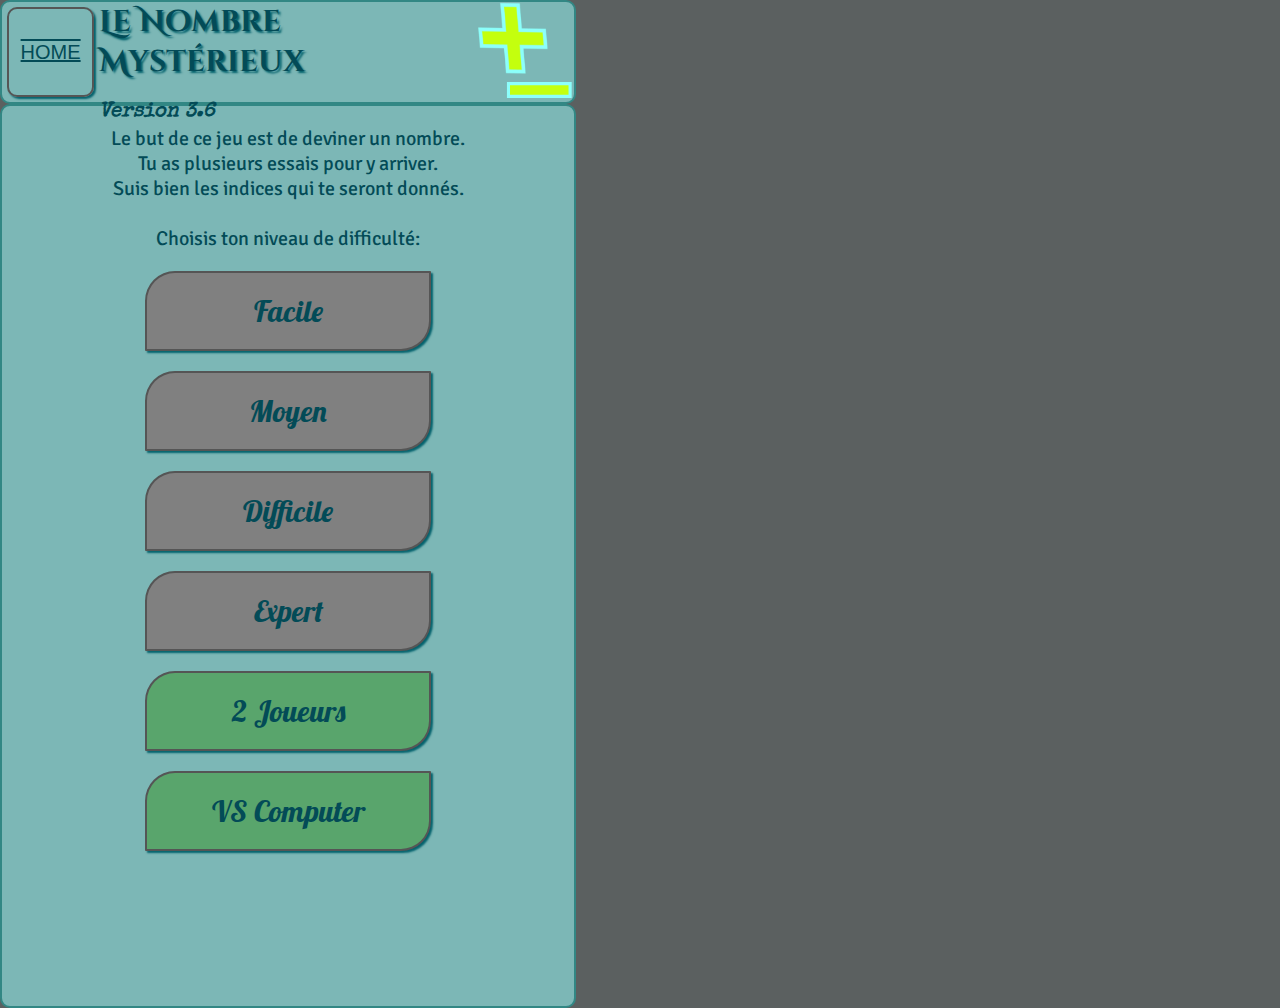
<file: index.html>
<!DOCTYPE html>
<html lang="fr">

<head>
    <meta charset="utf-8">
    <meta name="viewport" content="width=device-width, initial-scale=1">
    <title>Le Nombre Mystère Version - Menu</title>
    <link rel="stylesheet" type="text/css" href="CSS/style_index.css">
    <link rel="shortcut icon" type="image/ico" href="img/icone.ico">
</head>

<body>
    <div id="page">
        <header>
            <div id="home"><button onclick="window.location='index.html'">HOME</button></div>
            <div id="titre">
                <h1>Le Nombre Mystérieux</h1>
                <h2>Version 3.6</h2>
            </div>
            <div id="logo"><img src="img/logo.png" alt="logo"></div>
        </header>

        <section>
                <p>Le but de ce jeu est de deviner un nombre.<br>
                Tu as plusieurs essais pour y arriver.<br>
                Suis bien les indices qui te seront donnés.<br><br>
                Choisis ton niveau de difficulté:</p>
                
                <div><button onclick="window.location='facile.html'">Facile</button></div>
                <div><button onclick="window.location='moyen.html'">Moyen</button></div>
                <div><button onclick="window.location='difficile.html'">Difficile</button></div>
                <div><button onclick="window.location='expert.html'">Expert</button></div>
                <div><button   class="play2" onclick="window.location='2players.html'">2 Joueurs</button></div>
                <div><button   class="play2" onclick="window.location='VS_IA.html'">VS Computer</button></div>
        </section>
    </div>
</body>

</html>
</file>
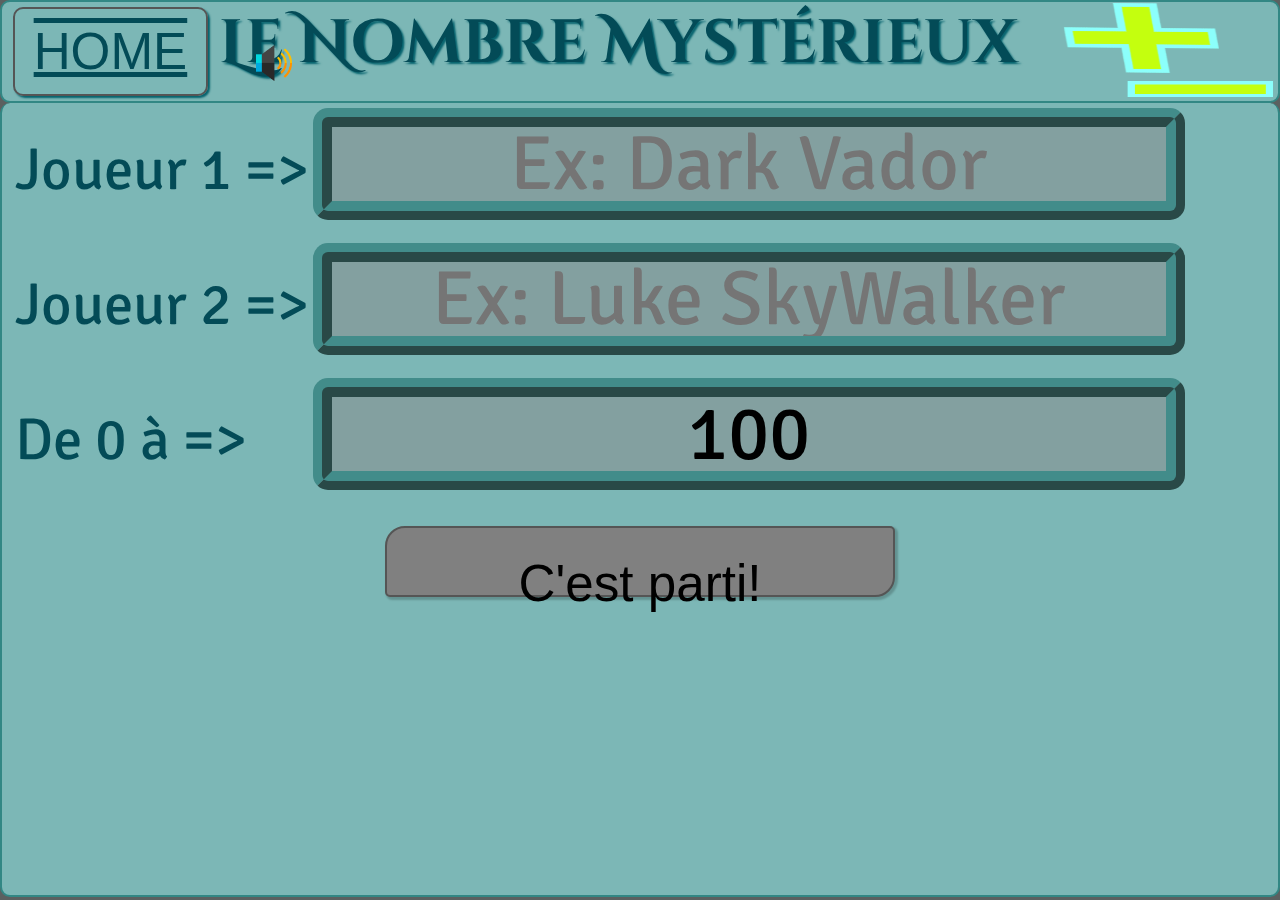
<file: 2players.html>
<!DOCTYPE html>
<html lang="fr">

<head>
    <meta charset="utf-8">
    <meta name="viewport" content="width=device-width">
    <title>Le Nombre Mystère[2 Joueurs]</title>
    <link rel="stylesheet" type="text/css" href="CSS/style_2players.css">
    <link rel="shortcut icon" type="image/ico" href="img/icone.ico">
    <script src="JS/script_2players.js"></script>
</head>

<body>

    <audio id="intro"   src="audio/intro.mp3"></audio>
    <audio id="rejouer" src="audio/rejouer.mp3"></audio>
    <audio id="error"   src="audio/error.mp3"></audio>
    <audio id="correct" src="audio/correct.mp3"></audio>
    <audio id="suivant" src="audio/suivant.mp3"></audio>
    <audio id="perdu"   src="audio/perdu.mp3"></audio>
    <audio id="victoire"  src="audio/victoire.mp3"></audio>
    <audio id="playerOne" src="audio/playerOne.m4a"></audio>
    <audio id="playerTwo" src="audio/playerTwo.m4a"></audio>

    <div id="page">


        <header>
            <div id="home"><button id="btHome">HOME</button></div>

            <div id="titre">
                <h1>Le Nombre Mystérieux</h1>
                <h2>[2 Joueurs] Version 3.6</h2>
                <img id="imgMute" src="img/v_on.png" alt="volume on/off">
            </div>
            <div id="logo"><img src="img/logo.png" alt="logo"></div>
        </header>


        <section>

            <div id="divPseudo">


                <label for="pseudo1">Joueur 1 =></label>
                <input id="pseudo1" type="text" name="pseudo1" placeholder="Ex: Dark Vador" /><br>

                <label for="pseudo2">Joueur 2 =></label>
                <input id="pseudo2" type="text" name="pseudo2" placeholder="Ex: Luke SkyWalker" /><br>

                <label for="inputMax">De 0 à =></label>
                <input id="inputMax" type="number" name="inputMax" placeholder="Ex: 250" value=100 min=10 required /><br>

                <button id="btPseudo">C'est parti!</button>

            </div>

            <div id="divReady"><button id="btReady"></button></div>

            <div id="affichageJeu">

                <div id="tour"></div>

                <div id="affichageTableau">
                    
                    <div id="tableau1"> 
                        <table>
                            <tr id="lignePlusMoins1"></tr>
                            <tr id="ligneNombre1"></tr>
                        </table>
                    </div>

                    <div id="terminator"></div>

                    <div id="tableau2">
                        <table>
                            <tr id="lignePlusMoins2"></tr>
                            <tr id="ligneNombre2"></tr>
                        </table>
                    </div>
                </div>


                <div id="affichageGame"> 
                    <div id="saisies">
                        <input id="inputSaisie" type="number" placeholder="???" min=0 autocomplete="off" required onfocus="this.blur()"/>
                    </div>
                    <div id="plusMoins"><img src="img/logo.png" alt="plus moins"></div>
                </div>

                <div id="divClavier">
                    <table id="clavier">
                        <tr>
                            <td><button id="bt0">0</button></td>
                            <td><button id="bt1">1</button></td>
                            <td><button id="bt2">2</button></td>
                            <td><button id="bt3">3</button></td>
                            <td><button id="bt4">4</button></td>
                            <td><button id="btDel">EFF</button></td>
                        </tr>
                        <tr>
                            <td><button id="bt5">5</button></td>
                            <td><button id="bt6">6</button></td>
                            <td><button id="bt7">7</button></td>
                            <td><button id="bt8">8</button></td>
                            <td><button id="bt9">9</button></td>
                            <td><button id="btOk">OK!</button></td>
                        </tr>
                    </table>
                </div>


                <div id="resultat">
                    <p></p>
                    <button id="btRejouer">Rejouer!</button>
                </div>

                <div id="divNextPlayer">
                    <p></p>
                    <button id="btNextPlayer">Cliquez ici pour passer au tour suivant</button>
                </div>

            </div>


        </section>
    </div>

</body>

</html>
</file>
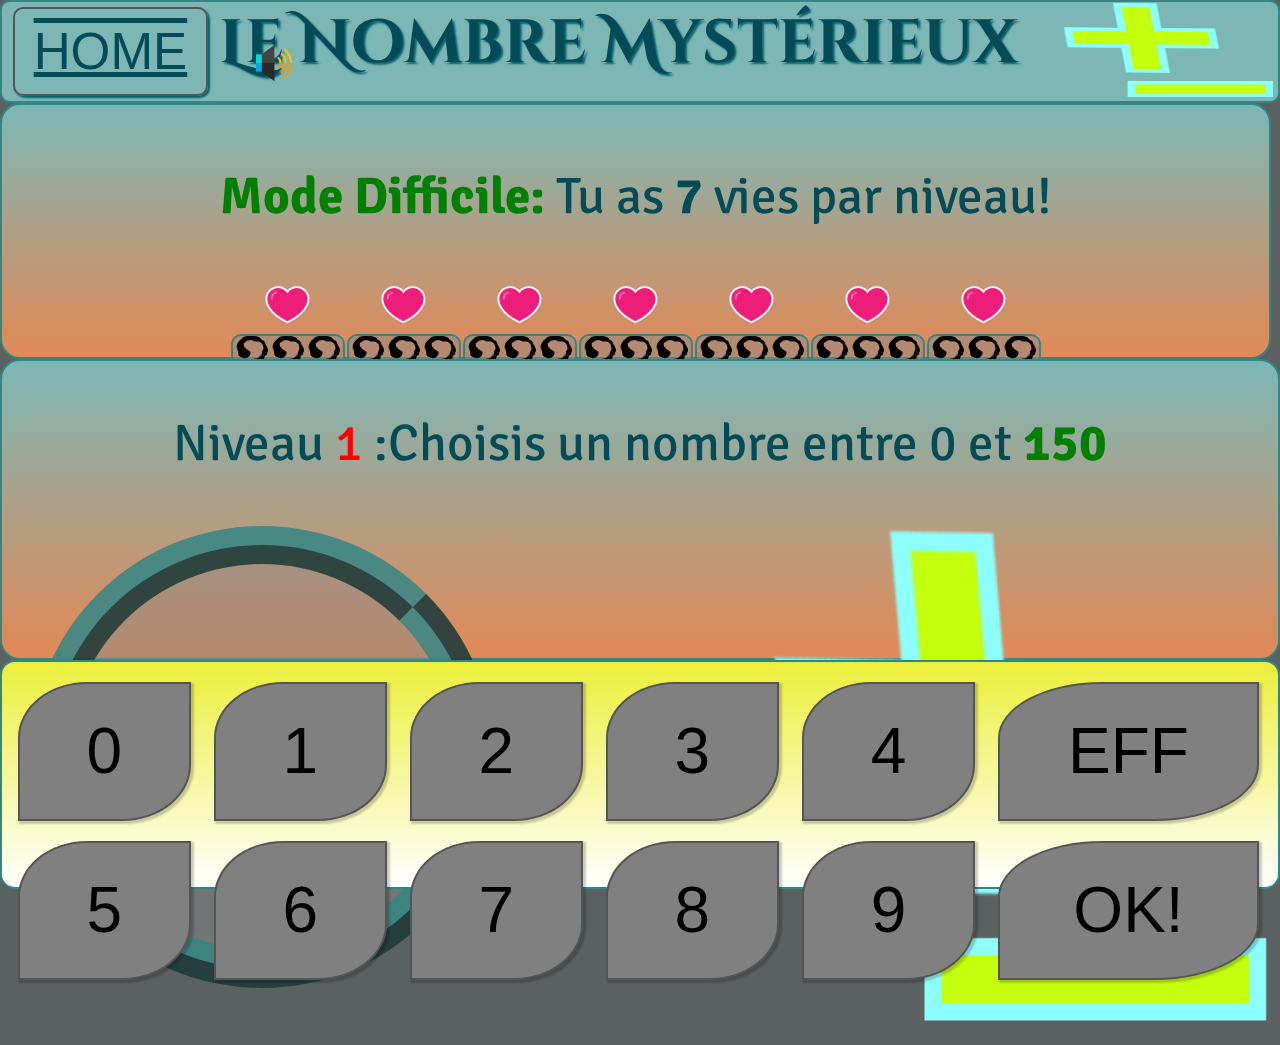
<file: difficile.html>
<!DOCTYPE html>
<html lang="fr">

<head>
    <meta charset="utf-8">
    <meta name="viewport" content="width=device-width" , height="device-height" , initial-scale=1.0>
    <title>Le Nombre Mystère-Difficile</title>
    <link rel="stylesheet" type="text/css" href="CSS/style_moyen.css">
    <link rel="shortcut icon" type="image/ico" href="img/icone.ico">
    <script src="JS/script_difficile.js"></script>
</head>

<body>
    <audio id="intro" src="audio/intro.mp3" type="audio/mp3"></audio>
    <audio id="rejouer" src="audio/rejouer.mp3" type="audio/mp3"></audio>
    <audio id="error" src="audio/error.mp3" type="audio/mp3"></audio>
    <audio id="correct" src="audio/correct.mp3" type="audio/mp3"></audio>
    <audio id="suivant" src="audio/suivant.mp3" type="audio/mp3"></audio>
    <audio id="perdu" src="audio/perdu.mp3" type="audio/mp3"></audio>
    <audio id="victoire" src="audio/victoire.mp3" type="audio/mp3"></audio>
    <div id="page">
        <header>
            <div id="home">
                <button id="btHome">HOME</button>
            </div>
            <div id="titre">
                <h1>Le Nombre Mystérieux</h1>
                <h2>Version 3.6</h2>
                <img id="imgMute" src="img/v_on.png">
            </div>
            <div id="logo"><img src="img/logo.png"></div>
        </header>
        <section>
            <div id="partie1">
                <div id="bienvenue">
                </div>
                <div id="vie_coeur">
                    <table>
                        <tr id="ligneCoeur"></tr>
                        <tr id="ligneNombre"></tr>
                    </table>
                </div>
            </div>
            <div id="partie2" class="normal">
                <div id="affichageNiveau">
                    <p></p>
                </div>
                <div id="affichageJeu">
                    <div id="affichageNombre">
                        <input id="input2" type="number" placeholder=?? maxlength="3" min=0 autocomplete="off" />
                        <button id="bouton2">OK!</button>
                    </div>
                    <div id="plusMoins">
                        <img src="img/logo.png" alt="plus moins">
                    </div>
                </div>
            </div>
            <div id="divClavier">
                <table id="clavier">
                    <tr>
                        <td><button id="bt0">0</button></td>
                        <td><button id="bt1">1</button></td>
                        <td><button id="bt2">2</button></td>
                        <td><button id="bt3">3</button></td>
                        <td><button id="bt4">4</button></td>
                        <td><button id="btDel">EFF</button></td>
                    </tr>
                    <tr>
                        <td><button id="bt5">5</button></td>
                        <td><button id="bt6">6</button></td>
                        <td><button id="bt7">7</button></td>
                        <td><button id="bt8">8</button></td>
                        <td><button id="bt9">9</button></td>
                        <td><button id="btOk">OK!</button></td>
                    </tr>
                </table>
            </div>
            <div id="score">
                <p></p>
                <button id="bouton3">Rejouer!</button>
            </div>
        </section>
    </div>
</body>

</html>
</file>
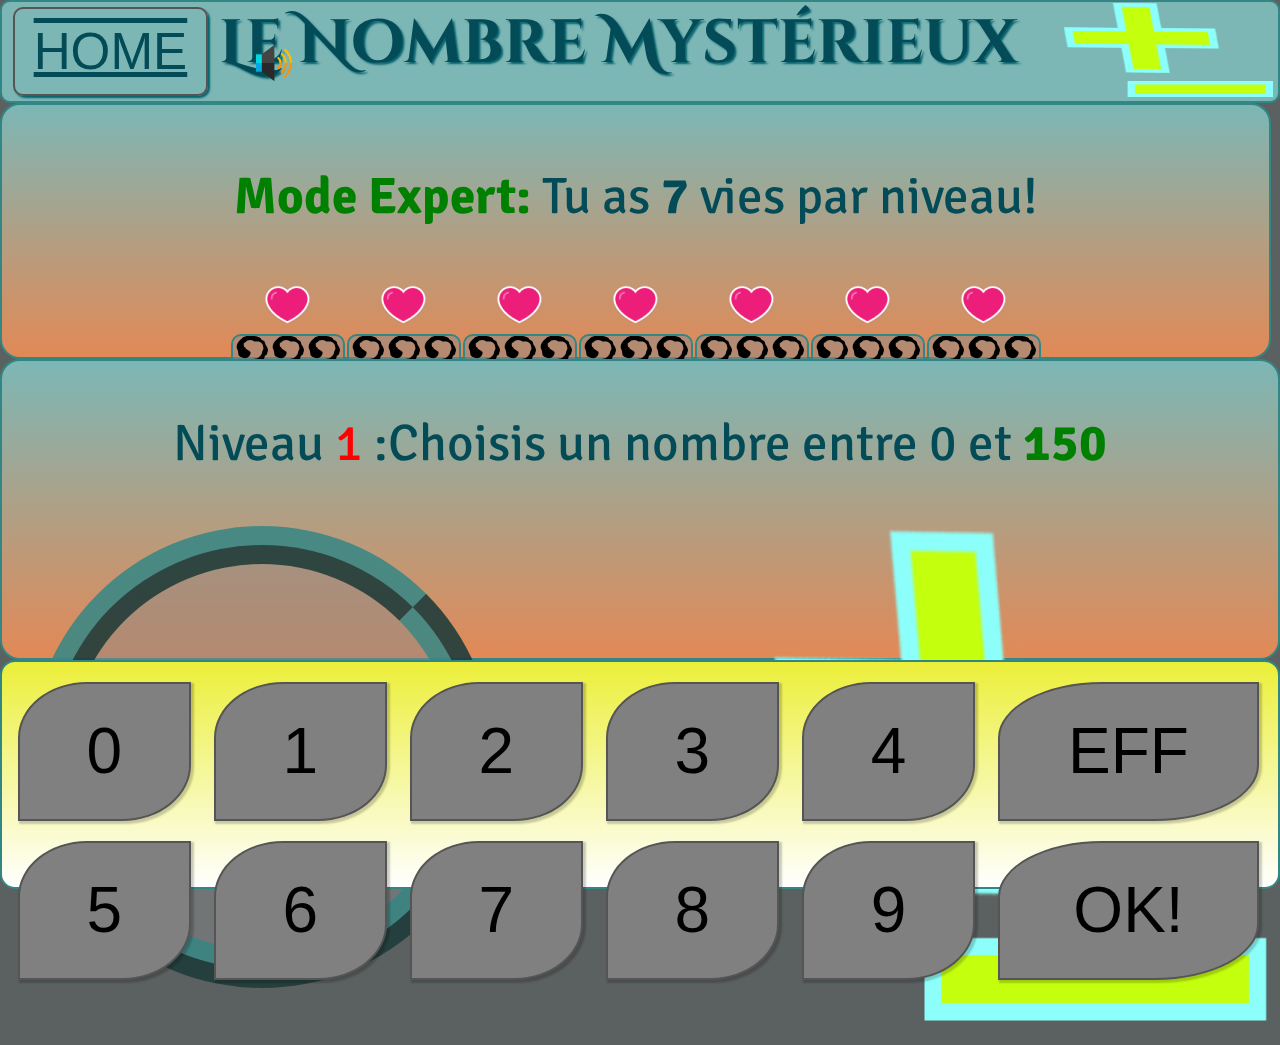
<file: expert.html>
<!DOCTYPE html>
<html lang="fr">

<head>
    <meta charset="utf-8">
    <meta name="viewport" content="width=device-width" , height="device-height" , initial-scale=1.0>
    <title>Le Nombre Mystère-Expert</title>
    <link rel="stylesheet" type="text/css" href="CSS/style_moyen.css">
    <link rel="shortcut icon" type="image/ico" href="img/icone.ico">
    <script src="JS/script_expert.js"></script>
</head>

<body>
    <audio id="intro" src="audio/intro.mp3" type="audio/mp3"></audio>
    <audio id="rejouer" src="audio/rejouer.mp3" type="audio/mp3"></audio>
    <audio id="error" src="audio/error.mp3" type="audio/mp3"></audio>
    <audio id="correct" src="audio/correct.mp3" type="audio/mp3"></audio>
    <audio id="suivant" src="audio/suivant.mp3" type="audio/mp3"></audio>
    <audio id="perdu" src="audio/perdu.mp3" type="audio/mp3"></audio>
    <audio id="victoire" src="audio/victoire.mp3" type="audio/mp3"></audio>
    <div id="page">
        <header>
            <div id="home">
                <button id="btHome">HOME</button>
            </div>
            <div id="titre">
                <h1>Le Nombre Mystérieux</h1>
                <h2>Version 3.6</h2>
                <img id="imgMute" src="img/v_on.png">
            </div>
            <div id="logo"><img src="img/logo.png"></div>
        </header>
        <section>
            <div id="partie1">
                <div id="bienvenue">
                </div>
                <div id="vie_coeur">
                    <table>
                        <tr id="ligneCoeur"></tr>
                        <tr id="ligneNombre"></tr>
                    </table>
                </div>
            </div>
            <div id="partie2" class="normal">
                <div id="affichageNiveau">
                    <p></p>
                </div>
                <div id="affichageJeu">
                    <div id="affichageNombre">
                        <input id="input2" type="number" placeholder=?? maxlength="3" min=0 autocomplete="off" />
                        <button id="bouton2">OK!</button>
                    </div>
                    <div id="plusMoins">
                        <img src="img/logo.png" alt="plus moins">
                    </div>
                </div>
            </div>
            <div id="divClavier">
                <table id="clavier">
                    <tr>
                        <td><button id="bt0">0</button></td>
                        <td><button id="bt1">1</button></td>
                        <td><button id="bt2">2</button></td>
                        <td><button id="bt3">3</button></td>
                        <td><button id="bt4">4</button></td>
                        <td><button id="btDel">EFF</button></td>
                    </tr>
                    <tr>
                        <td><button id="bt5">5</button></td>
                        <td><button id="bt6">6</button></td>
                        <td><button id="bt7">7</button></td>
                        <td><button id="bt8">8</button></td>
                        <td><button id="bt9">9</button></td>
                        <td><button id="btOk">OK!</button></td>
                    </tr>
                </table>
            </div>
            <div id="score">
                <p></p>
                <button id="bouton3">Rejouer!</button>
            </div>
        </section>
    </div>
</body>

</html>
</file>
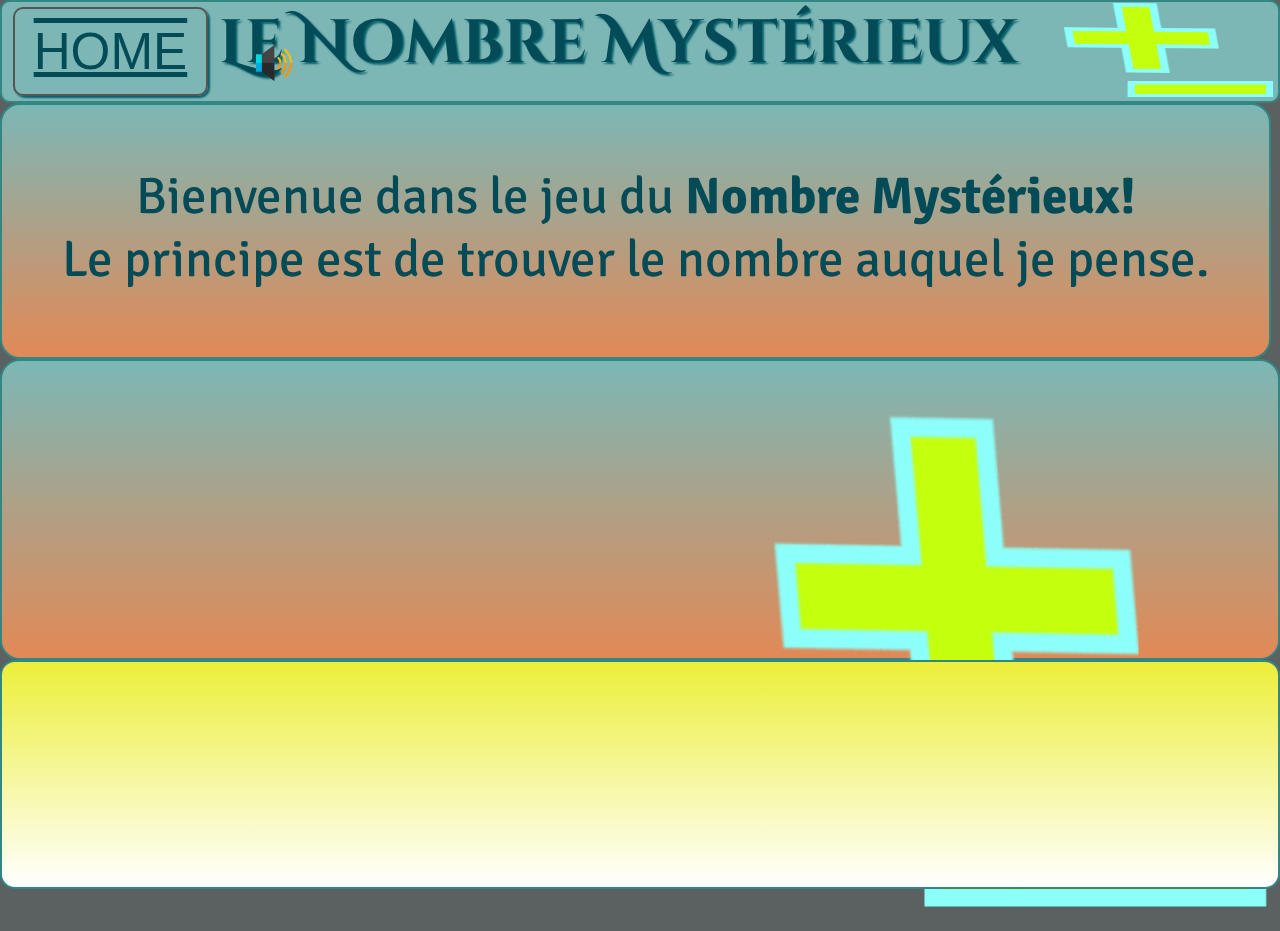
<file: facile.html>
<!DOCTYPE html>
<html lang="fr">

<head>
    <meta charset="utf-8">
    <meta name="viewport" content="width=device-width" , height="device-height" , initial-scale=1.0>
    <title>Le Nombre Mystère-Facile</title>
    <link rel="stylesheet" type="text/css" href="CSS/style_facile.css">
    <link rel="shortcut icon" type="image/ico" href="img/icone.ico">
    <script src="JS/script_facile.js"></script>
</head>

<body>
    <audio id="intro"   src="audio/intro.mp3"      type="audio/mp3"></audio>
    <audio id="rejouer" src="audio/rejouer.mp3"    type="audio/mp3"></audio>
    <audio id="error"   src="audio/error.mp3"      type="audio/mp3"></audio>
    <audio id="correct" src="audio/correct.mp3"    type="audio/mp3"></audio>
    <audio id="suivant" src="audio/suivant.mp3"    type="audio/mp3"></audio>
    <audio id="perdu"   src="audio/perdu.mp3"      type="audio/mp3"></audio>
    <audio id="victoire"src="audio/victoire.mp3"   type="audio/mp3"></audio>
    
    <div id="page">
        <header>
            <div id="home">
                <button id="btHome">HOME</button>
            </div>
            <div id="titre">
                <h1>Le Nombre Mystérieux</h1>
                <h2>Version 3.6</h2>
                <img id="imgMute" src="img/v_on.png">
            </div>
            <div id="logo"><img src="img/logo.png"></div>
        </header>
        <section>
            <div id="partie1">
                <div id="bienvenue">
                    <p>Bienvenue dans le jeu du <b>Nombre Mystérieux!</b><br />Le principe est de trouver le nombre auquel je pense.<br /><br /><i>Mais avant tout, comment t'appelles-tu?</i></p>
                    <input id="input1" type="text" placeholder="Ex : Dark Vador" size="25" maxlength="20" autofocus required autocomplete="off" />
                    <button id="bouton1">C'est parti!</button>
                </div>
                <div id="vie_coeur">
                    <table>
                        <tr id="ligneCoeur"></tr>
                        <tr id="ligneNombre"></tr>
                    </table>
                </div>
            </div>
            <div id="partie2" class="normal">
                <div id="affichageNiveau">
                    <p></p>
                </div>
                <div id="affichageJeu">
                    <div id="affichageNombre">
                        <input id="input2" type="number" placeholder=?? maxlength="3" min=0 autocomplete="off" />
                        <button id="bouton2">OK!</button>
                    </div>
                    <div id="plusMoins">
                        <img src="img/logo.png" alt="plus moins">
                    </div>
                </div>
            </div>
            <div id="divClavier">
                <table id="clavier">
                    <tr>
                        <td><button id="bt0">0</button></td>
                        <td><button id="bt1">1</button></td>
                        <td><button id="bt2">2</button></td>
                        <td><button id="bt3">3</button></td>
                        <td><button id="bt4">4</button></td>
                        <td><button id="btDel">EFF</button></td>
                    </tr>
                    <tr>
                        <td><button id="bt5">5</button></td>
                        <td><button id="bt6">6</button></td>
                        <td><button id="bt7">7</button></td>
                        <td><button id="bt8">8</button></td>
                        <td><button id="bt9">9</button></td>
                        <td><button id="btOk">OK!</button></td>
                    </tr>
                </table>
            </div>
            <div id="score">
                <p></p>
                <button id="bouton3">Rejouer!</button>
            </div>
        </section>
    </div>
</body>

</html>
</file>
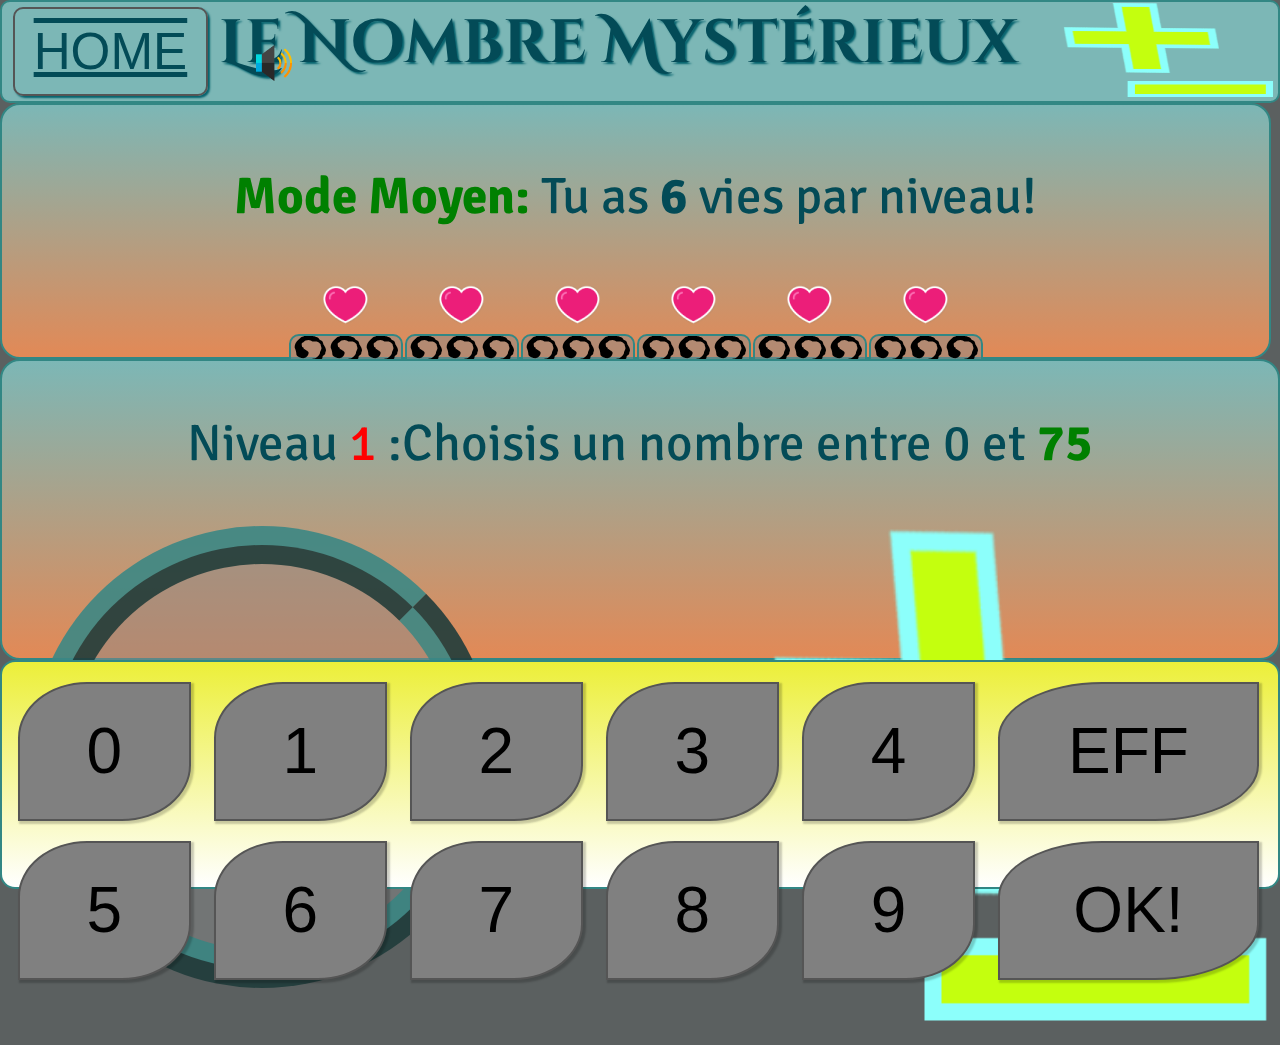
<file: moyen.html>
<!DOCTYPE html>
<html lang="fr">

<head>
    <meta charset="utf-8">
    <meta name="viewport" content="width=device-width" , height="device-height" , initial-scale=1.0>
    <title>Le Nombre Mystère-Moyen</title>
    <link rel="stylesheet" type="text/css" href="CSS/style_moyen.css">
    <link rel="shortcut icon" type="image/ico" href="img/icone.ico">
    <script src="JS/script_moyen.js"></script>
</head>

<body>
    <audio id="intro" src="audio/intro.mp3" type="audio/mp3"></audio>
    <audio id="rejouer" src="audio/rejouer.mp3" type="audio/mp3"></audio>
    <audio id="error" src="audio/error.mp3" type="audio/mp3"></audio>
    <audio id="correct" src="audio/correct.mp3" type="audio/mp3"></audio>
    <audio id="suivant" src="audio/suivant.mp3" type="audio/mp3"></audio>
    <audio id="perdu" src="audio/perdu.mp3" type="audio/mp3"></audio>
    <audio id="victoire" src="audio/victoire.mp3" type="audio/mp3"></audio>
    <div id="page">
        <header>
            <div id="home">
                <button id="btHome">HOME</button>
            </div>
            <div id="titre">
                <h1>Le Nombre Mystérieux</h1>
                <h2>Version 3.6</h2>
                <img id="imgMute" src="img/v_on.png">
            </div>
            <div id="logo"><img src="img/logo.png"></div>
        </header>
        <section>
            <div id="partie1">
                <div id="bienvenue">
                </div>
                <div id="vie_coeur">
                    <table>
                        <tr id="ligneCoeur"></tr>
                        <tr id="ligneNombre"></tr>
                    </table>
                </div>
            </div>
            <div id="partie2" class="normal">
                <div id="affichageNiveau">
                    <p></p>
                </div>
                <div id="affichageJeu">
                    <div id="affichageNombre">
                        <input id="input2" type="number" placeholder=?? maxlength="3" min=0 autocomplete="off" />
                        <button id="bouton2">OK!</button>
                    </div>
                    <div id="plusMoins">
                        <img src="img/logo.png" alt="plus moins">
                    </div>
                </div>
            </div>
            <div id="divClavier">
                <table id="clavier">
                    <tr>
                        <td><button id="bt0">0</button></td>
                        <td><button id="bt1">1</button></td>
                        <td><button id="bt2">2</button></td>
                        <td><button id="bt3">3</button></td>
                        <td><button id="bt4">4</button></td>
                        <td><button id="btDel">EFF</button></td>
                    </tr>
                    <tr>
                        <td><button id="bt5">5</button></td>
                        <td><button id="bt6">6</button></td>
                        <td><button id="bt7">7</button></td>
                        <td><button id="bt8">8</button></td>
                        <td><button id="bt9">9</button></td>
                        <td><button id="btOk">OK!</button></td>
                    </tr>
                </table>
            </div>
            <div id="score">
                <p></p>
                <button id="bouton3">Rejouer!</button>
            </div>
        </section>
    </div>
</body>

</html>
</file>
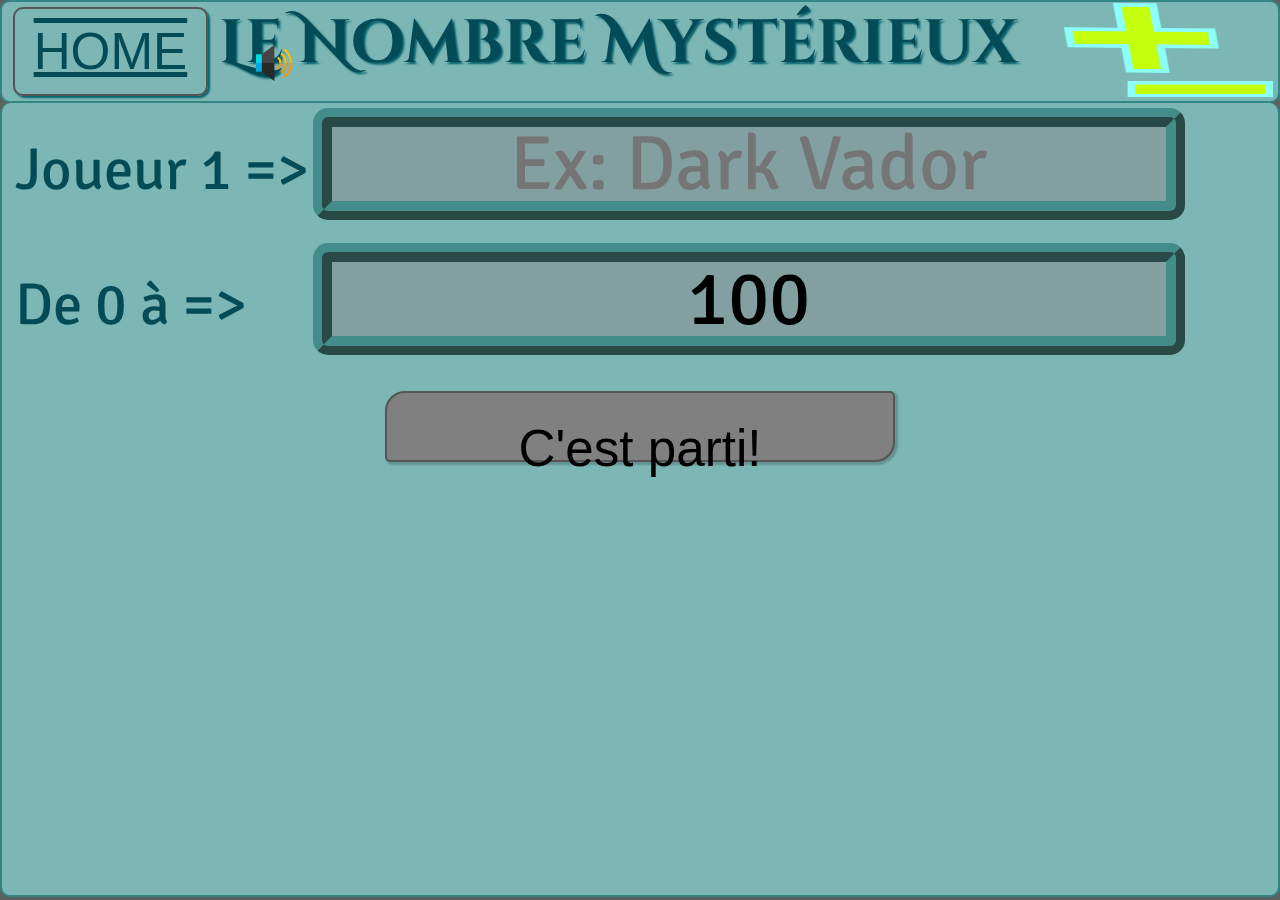
<file: VS_IA.html>
<!DOCTYPE html>
<html lang="fr">

<head>
    <meta charset="utf-8">
    <meta name="viewport" content="width=device-width">
    <title>Le Nombre Mystère[VS I.A]</title>
    <link rel="stylesheet" type="text/css" href="CSS/style_VS_IA.css">
    <link rel="shortcut icon" type="image/ico" href="img/icone.ico">
    <script src="JS/script_VS_IA.js"></script>
</head>

<body>

    <audio id="intro"   src="audio/intro.mp3"></audio>
    <audio id="rejouer" src="audio/rejouer.mp3"></audio>
    <audio id="error"   src="audio/error.mp3"></audio>
    <audio id="correct" src="audio/correct.mp3"></audio>
    <audio id="suivant" src="audio/suivant.mp3"></audio>
    <audio id="perdu"   src="audio/perdu.mp3"></audio>
    <audio id="victoire"  src="audio/victoire.mp3"></audio>
    <audio id="playerOne" src="audio/playerOne.m4a"></audio>
    <audio id="playerTwo" src="audio/playerTwo.m4a"></audio>

    <div id="page">


        <header>
            <div id="home"><button id="btHome">HOME</button></div>

            <div id="titre">
                <h1>Le Nombre Mystérieux</h1>
                <h2>[VS I.A] Version 3.6</h2>
                <img id="imgMute" src="img/v_on.png" alt="volume on/off">
            </div>
            <div id="logo"><img src="img/logo.png" alt="logo"></div>
        </header>


        <section>

            <div id="divPseudo">


                <label for="pseudo1">Joueur 1 =></label>
                <input id="pseudo1" type="text" name="pseudo1" placeholder="Ex: Dark Vador" autofocus/><br>

                <label for="inputMax">De 0 à =></label>
                <input id="inputMax" type="number" name="inputMax" placeholder="Ex: 250" value=100 min=10 required /><br>

                <button id="btPseudo">C'est parti!</button>

            </div>



            <div id="affichageJeu">

                <div id="tour"></div>

                <div id="affichageTableau">
                    
                    <div id="tableau1"> 
                        <table>
                            <tr id="lignePlusMoins1"></tr>
                            <tr id="ligneNombre1"></tr>
                        </table>
                    </div>

                    <div id="terminator"><<---<<---<<---TeRmiNaToR--->>--->>--->></div>

                    <div id="tableau2">
                        <table>
                            <tr id="lignePlusMoins2"></tr>
                            <tr id="ligneNombre2"></tr>
                        </table>
                    </div>
                </div>


                <div id="affichageGame"> 
                    <div id="saisies">
                        <input id="inputSaisie" type="number" placeholder="???" min=0 autocomplete="off" required onfocus="this.blur()"/>
                    </div>
                    <div id="plusMoins"><img src="img/logo.png" alt="plus moins"></div>
                </div>

                <div id="divClavier">
                    <table id="clavier">
                        <tr>
                            <td><button id="bt0">0</button></td>
                            <td><button id="bt1">1</button></td>
                            <td><button id="bt2">2</button></td>
                            <td><button id="bt3">3</button></td>
                            <td><button id="bt4">4</button></td>
                            <td><button id="btDel">EFF</button></td>
                        </tr>
                        <tr>
                            <td><button id="bt5">5</button></td>
                            <td><button id="bt6">6</button></td>
                            <td><button id="bt7">7</button></td>
                            <td><button id="bt8">8</button></td>
                            <td><button id="bt9">9</button></td>
                            <td><button id="btOk">OK!</button></td>
                        </tr>
                    </table>
                </div>


                <div id="resultat">
                    <p></p>
                    <button id="btRejouer">Rejouer!</button>
                </div>

            </div>


        </section>
    </div>

</body>

</html>
</file>
<file: CSS/style_index.css>
/*-----------------------------------Fonts------------------------------------------*/
@import url('https://fonts.googleapis.com/css?family=Cinzel+Decorative&display=swap');
@import url('https://fonts.googleapis.com/css?family=Special+Elite&display=swap');
@import url('https://fonts.googleapis.com/css?family=Signika&display=swap');
@import url('https://fonts.googleapis.com/css?family=Lobster&display=swap');

/*-----------------------------------Body-------------------------------------------*/
body {
    display: flex;
    background-color: #5b6060;
    width: 100%;
    height: 100%;
    margin: 0;
}



:focus {
    outline: none;
}

p {
    font-family: 'Signika', sans-serif;
    font-size: 4vw;
    color: #034b57;
}

/*----------------------------------Boutons Base------------------------------------  */
button {
    text-align: center;
    color: #034b57;
    border: 2px solid #555555;
    box-shadow: 2px 2px 2px #05626d;
    transition-duration: 0.05s;
    cursor: pointer;
}

button:hover {
    background-color: #a81919;
    color: white;
}

/*-----------------------------------Header------------------------------------------*/
header {
    height: 11vh;

    display: flex;
    justify-content: space-around;
    background-color: #7cb7b6;
    border-radius: 10px;
    border: solid 2px #328784;

}

#home {
    width: 17%;
    height: 100%;
    display: flex;
}

/*-----------------------------------Bouton Home----------------------------------------*/
#home button {
    width: 90%;
    height: 90%;
    margin: auto;

    font-size: 3.5vw;
    text-decoration: underline overline;

    border-radius: 10px;
    background-color: transparent;
}

#home button:hover {
    background-color: #a81919;
}

/*--------------------------------------------------------------------------------------*/
#titre {
    width: 66%;
}

#logo {
    width: 17%;
}

#logo img {
    width: 100%;
    height: 100%;
}


h1 {
    font-family: 'Cinzel Decorative', cursive;
    text-shadow: 2px 2px 2px #05626d;
    font-size: 2.5vh;
    text-align: left;
    margin-top: 0;

}

h2 {
    font-family: 'Special Elite', cursive;
    font-style: italic;
    font-size: 2vh;
    text-align: left;
}

h1,
h2 {
    color: #034b57;
}

/*-------------------------------------Section-------------------------------------------*/
section {
    height: 87vh;
    border-radius: 10px;
    border: solid 2px #328784;
    background-color: #7cb7b6;
    display: flex;
    flex-direction: column;
}

section p,
div {
    text-align: center;
}


section div {
    height: 11%;
    width: 100%;
}

section button {
    width: 50%;
    height: 8vh;
    margin: auto;

    font-family: 'Lobster';
    font-size: 5vw;

    border-radius: 30px 1px;
    background-color: grey;
}

section button:hover {
    width: 95%;
}

.play2 {
    background-color: #59a56c;
}

/***********************************************************************************/


@media all and (min-device-width: 900px) {


    body {

        width: 900px;
        height: 1000px;
    }

    header {
        height: 100px;
    }

    section {
        height: 900px;
    }


    p {

        font-size: 20px;
    }

    #home button {
        font-size: 20px;
    }


    h1 {
        font-size: 30px;
    }

    h2 {
        font-size: 20px;

    }


    section div {
        height: 100px;
        width: 100%;
    }

    section button {
        width: 50%;
        height: 80px;
        margin: auto;
        font-size: 30px;

    }



/***********************************************************************************/
</file>
<file: CSS/style_2players.css>
@import url('https://fonts.googleapis.com/css?family=Cinzel+Decorative&display=swap');
@import url('https://fonts.googleapis.com/css?family=Special+Elite&display=swap');
@import url('https://fonts.googleapis.com/css?family=Signika&display=swap');


body {
    display: flex;
    background-color: #5b6060;
    margin: auto;
}


#page {
    width: 100%;
    height: 100%;
    margin: auto;
}

strong {
    color: green;
}

:focus {

    outline: none;
}

p {
    font-family: 'Signika', sans-serif;
    font-size: 2.9vw;
    color: #034b57;
}


/*--------------------------------Boutons---------------------------------------*/

button {
    font-size: 2.5vw;
    text-align: center;
    color: black;

    margin: 1vw 1vw;
    padding: 2vw 4vw;

    border-radius: 30px 1px;
    box-shadow: 2px 2px 2px 1px rgba(0, 0, 0, .2);
    background-color: grey;
    border: 2px solid #555555;

    transition-duration: 0.4s;
    cursor: pointer;
}

button:hover {
    background-color: #a81919;
    color: white;
}

/*---------------------------------Gestion de l'input Number----------------------------*/
/* Firefox */
input[type=number] {
    -moz-appearance: textfield;
}

/* Chrome */
input::-webkit-inner-spin-button,
input::-webkit-outer-spin-button {
    -webkit-appearance: none;
    margin: 0;
}

input:invalid {
    background-color: #f7adad;
}

/*-----------------------------------Header--------------------------------------------*/
header {
    height: 11vh;

    display: flex;
    justify-content: space-around;
    background-color: #7cb7b6;
    border-radius: 10px;
    border: solid 2px #328784;

}

#home {
    width: 17%;
    height: 100%;
    display: flex;
}

/*-----------------------------------Bouton Home----------------------------------------*/
#home button {
    width: 90%;
    height: 90%;
    margin: auto;
    padding: 0;

    font-size: 4vw;
    text-decoration: underline overline;

    border-radius: 10px;
    box-shadow: 2px 2px 2px #05626d;
    background-color: transparent;

    color: #034b57;

    transition-duration: 0.4s;
    cursor: pointer;
}

#home button:hover {
    background-color: #a81919;
    color: white;
}

/*------------------------------Titre/Logos---------------------------------------------*/
#titre {
    width: 66%;
}

#logo {
    width: 17%;
}

#logo img {
    width: 100%;
    height: 100%;
}


h1 {
    font-family: 'Cinzel Decorative', cursive;
    text-shadow: 2px 2px 2px #05626d;
    font-size: 4.8vw;
    text-align: left;
    margin-top: 0;

}

h2 {
    font-family: 'Special Elite', cursive;
    font-style: italic;
    font-size: 3vw;
    text-align: right;
}

h1,
h2 {
    color: #034b57;
}

#imgMute {
    position: absolute;
    left: 20vw;
    top: 5vh;
    height: 4vh;
}

/*------------------------------Section-----------------------------------------*/
section {
    display: flex;
    flex-direction: column;
}

/*----------------------------Section Pseudo------------------------------------*/

#divPseudo {
    height: 88vh;
    background-color: #7cb7b6;
    border-radius: 10px;
    border: solid 2px #328784;
    border-top: none;
}

label {
    font-family: 'Signika', sans-serif;
    font-size: 4.6vw;
    color: #034b57;
    display: inline-block;
    width: 23vw;
    line-height: 15vh;
    margin-left: 1vw;
}

#divPseudo input {

    font-family: 'Signika', sans-serif;
    font-size: 6vw;
    background-color: rgba(137, 137, 137, 0.5);
    border-radius: 15px;
    border: 1.5vw ridge rgba(50, 135, 132, 0.8);
    text-align: center;
    width: 65%;
    height: 9%;
}

#divPseudo input:invalid {
    background-color: #f7adad;
}

#divPseudo button {
    width: 40%;
    height: 9%;
    font-size: 4vw;
    border-radius: 20px 5px;
    display: block;
    margin: auto;
    margin-top: 2vh;


}

#divPseudo button:hover {
    width: 90%;
}

/*-----------------------------Section PlayerReady------------------------------------*/
#divReady {
    display: none;

    height: 88vh;
    background-color: #7cb7b6;
    border-radius: 10px;
    border: solid 2px #328784;
    border-top: none;
}

#divReady button {
    margin: auto;
    height: 20%;
    width: 50%;
    font-size: 4.5vw;
    border-radius: 20px 5px;
    transition-duration: 0.4s;

}

#divReady button:hover {
    width: 90%;
    height: 50%;
    background-color: green;
}

/*------------------------Affichage Gameplay-----------------------------------------*/
#affichageJeu {
    display: none;
    flex-direction: column;
    height: 88vh;

}

/*-----------------------Affichage infos Joueur------------------------------------------*/
#tour {
    height: 3vh;
    display: flex;
    justify-content: space-between;
    border-radius: 9px;
    border: solid 2px #328784;
    background-color: grey;
    border-top: none;
}

#tour p {
    font-size: 5vw;
    text-align: justify;
    margin: auto;
}


/*-------------------------Affichages des Tableaux des joueurs----------------------*/

#affichageTableau {
    height: 33vh;

    display: flex;
    flex-direction: column;
    border-radius: 15px;
    border: solid 2px #328784;
    background-color: #7cb7b6;
    border-top: none;

    overflow: auto;
}


/*-----------------------------Tableau Joueur 1-------------------------------------------*/

#affichageTableau table {
    table-layout: fixed;
    width: 10%;
}


#affichageTableau table td {
    font-size: 5vw;

}



#tableau1 {
    width: 100%;
    height: auto;
    margin: auto;
}

#lignePlusMoins1 td {
    text-align: center;
    border: solid 2px #328784;
    border-radius: 10px;
    background-color: rgba(137, 137, 137, 0.5);
    width: 10vw;
    height: 10vw;
}

#lignePlusMoins1 img {
    width: 100%;
    height: 100%;
    display: block;
    margin-left: auto;
    margin-right: auto;
}


#ligneNombre1 td {
    text-align: center;
    font-family: 'Special Elite', cursive;
    border-radius: 10px;
    border: solid 2px #328784;
    background-color: rgba(137, 137, 137, 0.5);
    overflow: hidden;
    width: 10vw;
    height: 10vw;
}

/*-----------------------------Tableau Joueur 2-------------------------------------------*/

#terminator
{
    width: 100%;
    height: 1vh;
    text-align: center;
    font-family: 'Cinzel Decorative', cursive;
    text-shadow: 1px 1px 1px #05626d;
    font-weight: bold;
    font-size: 3.6vw;
    color: #c62b2b;
    margin-bottom: 1vh;
}

#tableau2 {
    width: 100%;
    height: auto;
    margin: auto;
}

#lignePlusMoins2 td {
    text-align: center;
    border: solid 2px #328784;
    border-radius: 10px;
    background-color: rgba(137, 137, 137, 0.5);
    width: 10vw;
    height: 10vw;
}

#lignePlusMoins2 img {
    width: 100%;
    height: 100%;

    display: block;
    margin-left: auto;
    margin-right: auto;
}

#ligneNombre2 td {
    text-align: center;
    font-family: 'Special Elite', cursive;
    border-radius: 10px;
    border: solid 2px #328784;
    background-color: rgba(137, 137, 137, 0.5);
    overflow: hidden;
    width: 10vw;
    height: 10vw;
}

/*------------------------Affichages des saisis des joueurs-------------------------*/

#affichageGame {
    border: solid blue;
    height: 31vh;
    display: flex;
    justify-content: stretch;
    background-color: #7cb7b6;
    border-radius: 15px;
    border: solid 2px #328784;
    border-top: none;
    border-bottom: none;
}


#saisies {
    width: 50%;
    height: 100%;
    display: flex;
}

#inputSaisie {
    width: 40vw;
    height: 40vw;

    font-size: 15vw;
    border: 3vw ridge rgba(50, 135, 132, 0.8);
    text-align: center;
    margin: auto;
    font-family: 'Special Elite', cursive;
    border-radius: 50%;
    background-color: rgba(137, 137, 137, 0.5);
}

#inputSaisie:invalid {
    background-color: #b3bcbc;
}


#plusMoins {
    width: 50%;
    height: 100%;
    display: flex;
}

#plusMoins img {
    width: 95%;
    height: auto;
    margin: auto;
}


/*----------------------Affichage du Clavier-----------------------------------------*/
#divClavier {
    height: 21vh;
    display: flex;
    background-color: #7cb7b6;
    border-radius: 15px;
    border: solid 2px #328784;

}

#clavier {
    
    width: 100%;
    margin: auto;
    
}

#clavier td {
    width:  5vw;
    height: 10vh;
}



#clavier button {
    border-radius: 40% 0;
    font-size: 5vw;
    width: 90%;
    height: 90%
}

/*----------------------------Resultat-------------------------------------------------*/
#resultat {
    display: none;
    justify-content: space-around;
    height: 22vh;
    background-color: #7cb7b6;
    border-radius: 15px;
    border: solid 2px #328784;
}

#resultat p {
    font-size: 5.5vw;
    font-style: italic;
    width: 75%;
    padding: 1vw;
    margin: auto;
}

#resultat button {
    width: 25%;
    height: 90%;

    margin: auto;
    margin-right: 1vw;
    background-color: #59a56c;
    text-align: center;
    color: #034b57;
    border-radius: 30px 5px;
    font-size: 4.5vw;
}

#resultat button:hover {
    background-color: #a81919;
    color: white;

}


#divNextPlayer {
    display: none;

    height: 22vh;
    background-color: #7cb7b6;
    border-radius: 15px;
    border: solid 2px #328784;
}

#divNextPlayer button {
    width: 90%;
    height: 90%;

    margin: auto;
    background-color: #59a56c;
    text-align: center;
    color: #034b57;
    border-radius: 30px 5px;
    font-size: 4.5vw;
}

#divNextPlayer button:hover {
    background-color: #a81919;
    color: white;
}
</file>
<file: CSS/style_moyen.css>
@import url('https://fonts.googleapis.com/css?family=Cinzel+Decorative&display=swap');
@import url('https://fonts.googleapis.com/css?family=Special+Elite&display=swap');
@import url('https://fonts.googleapis.com/css?family=Signika&display=swap');


body {
    display: flex;
    background-color: #5b6060;
    margin: auto;
}


#page {
    width: 100%;
    height: 100%;
    margin: auto;
}

strong {
    color: green;
}

:focus {

    outline: none;
}

p {
    font-family: 'Signika', sans-serif;
    font-size: 2.9vw;
    color: #034b57;
}


/*--------------------------------Boutons---------------------------------------*/

button {
    font-size: 2.5vw;
    text-align: center;
    color: black;

    margin: 1vw 1vw;
    padding: 2vw 4vw;

    border-radius: 30px 1px;
    box-shadow: 2px 2px 2px 1px rgba(0, 0, 0, .2);
    background-color: grey;
    border: 2px solid #555555;

    transition-duration: 0.4s;
    cursor: pointer;

}

button:hover {
    background-color: #a81919;
    color: white;
}

/*-----------------------------Gestion de l'input Number-----------------------*
/* Firefox */
input[type=number] {
    -moz-appearance: textfield;
}

/* Chrome */
input::-webkit-inner-spin-button,
input::-webkit-outer-spin-button {
    -webkit-appearance: none;
    margin: 0;
}

/*--------------------------------Header---------------------------------------*/
header {
    height: 11vh;

    display: flex;
    justify-content: space-around;
    background-color: #7cb7b6;
    border-radius: 10px;
    border: solid 2px #328784;

}

#home {
    width: 17%;
    height: 100%;
    display: flex;
}

/*-----------------------------------Bouton Home----------------------------------------*/
#home button {
    width: 90%;
    height: 90%;
    margin: auto;
    padding: 0;

    font-size: 4vw;
    text-decoration: underline overline;

    border-radius: 10px;
    box-shadow: 2px 2px 2px #05626d;
    background-color: transparent;

    color: #034b57;

    transition-duration: 0.4s;
    cursor: pointer;
}

#home button:hover {
    background-color: #a81919;
}

/*--------------------------------------------------------------------------------------*/
#titre {
    width: 66%;
}

#logo {
    width: 17%;
}

#logo img {
    width: 100%;
    height: 100%;
}


h1 {
    font-family: 'Cinzel Decorative', cursive;
    text-shadow: 2px 2px 2px #05626d;
    font-size: 4.8vw;
    text-align: left;
    margin-top: 0;

}

h2 {
    font-family: 'Special Elite', cursive;
    font-style: italic;
    font-size: 3vw;
    text-align: right;
}

h1,
h2 {
    color: #034b57;
}

#imgMute {
    position: absolute;
    left: 20vw;
    top: 5vh;
    height: 4vh;
}

/*------------------------------Section-----------------------------------------*/
section {
    display: flex;
    flex-direction: column;
}

/*--------------------------------Partie 1---------------------------------------*/
#partie1 {
    height: 28vh;

    display: flex;
    flex-direction: column;
    width: 99%;
    background-image: linear-gradient(#7cb7b6, #e28956);
    border-radius: 20px;
    border: solid 2px #328784;
}


#bienvenue {
    text-align: center;
    margin-top: 1vh;

}

#bienvenue p {
    font-size: 4vw;
}

#input1 {
    height: 3vh;
    font-size: 4vw;
    border: 1vw ridge rgba(50, 135, 132, 0.8);

    font-family: 'Signika', sans-serif;
    background-color: rgba(137, 137, 137, 0.5);
    border-radius: 30px 1px;
    text-align: center;
}

#vie_coeur {
    margin: auto;
    margin-top: 0;
}

#ligneCoeur {
    text-align: center;
}

#ligneNombre td {
    text-align: center;
    font-family: 'Special Elite', cursive;
    font-size: 6vw;
    border-radius: 10px;
    border: solid 2px #328784;
    background-color: rgba(137, 137, 137, 0.5);
    overflow: hidden;
    width: 45px;
    height: 45px;
}

/*--------------------------------Partie 2---------------------------------------*/
#partie2 {
    height: 33vh;

    display: flex;
    flex-direction: column;
    background-image: linear-gradient(#7cb7b6, #e28956);
    border-radius: 20px;
    border: solid 2px #328784;
}

#affichageNiveau {
    margin-top: 0;
    text-align: center;
}

#affichageNiveau p {
    font-size: 4vw;
}

#affichageJeu {
    display: flex;
    justify-content: stretch;
}


#input2 {
    width: 30vw;
    height: 30vw;

    font-size: 15vw;
    border: 3vw ridge rgba(50, 135, 132, 0.8);
    text-align: center;
    margin: auto;
    font-family: 'Special Elite', cursive;
    border-radius: 50%;
    background-color: rgba(137, 137, 137, 0.5);
}

#affichageNombre {
    width: 60%;
    height: 100%;
    text-align: center;
    visibility: hidden;
    margin: auto;
}

#bouton2 {
    font-size: 5vw;
}

#plusMoins {
    width: 40%;
    height: 100%;
    margin: auto;
    text-align: center;
}

#plusMoins img {
    width: 100%;
    height: 100%;
}

/*--------------------------------Score---------------------------------------*/
#score {
    height: 25vh;

    display: flex;
    justify-content: space-around;
    background-image: linear-gradient(#ecef39, #fff);
    border-radius: 15px;
    border: solid 2px #328784;
}

#score p {
    font-size: 6vw;
    color: #f75959;
    font-style: italic;
}

#score button {
    visibility: hidden;
    padding: 2vw 3.5vw;
    border-radius: 30px 5px;
    font-size: 5vw;

}


/*--------------------------------Clavier---------------------------------------*/

#divClavier {
    height: 25vh;
    display: none;
    background-image: linear-gradient(#ecef39, #fff);
    border-radius: 15px;
    border: solid 2px #328784;

}

#clavier {
    
    width: 100%;
    margin: auto;
    margin-top:1vh;
    
}

#clavier td {
    width:  5vw;
    height: 10vh;
}



#clavier button {
    border-radius: 40% 0;
    font-size: 5vw;
    width: 90%;
    height: 90%
}

/*-------------------Blinking Effect----------------*/
.blinking {
    animation: blinkingBackground 2s infinite;
}

@keyframes blinkingBackground {
    0% {
        background-color: #5b6060;
    }

    50% {
        background-color: #e28956;
    }

    100% {
        background-color: red;
    }
}

.normal {
    background-image: linear-gradient(#7cb7b6, #e28956);
}
</file>
<file: CSS/style_facile.css>
@import url('https://fonts.googleapis.com/css?family=Cinzel+Decorative&display=swap');
@import url('https://fonts.googleapis.com/css?family=Special+Elite&display=swap');
@import url('https://fonts.googleapis.com/css?family=Signika&display=swap');


body {
    display: flex;
    background-color: #5b6060;
    margin: auto;
}


#page {
    width: 100%;
    height: 100%;
    margin: auto;
}

strong {
    color: green;
}

:focus {

    outline: none;
}

p {
    font-family: 'Signika', sans-serif;
    font-size: 2.9vw;
    color: #034b57;
}


/*--------------------------------Boutons---------------------------------------*/

button {
    font-size: 2.5vw;
    text-align: center;
    color: black;

    margin: 1vw 1vw;
    padding: 2vw 4vw;

    border-radius: 30px 1px;
    box-shadow: 2px 2px 2px 1px rgba(0, 0, 0, .2);
    background-color: grey;
    border: 2px solid #555555;

    transition-duration: 0.4s;
    cursor: pointer;

}

button:hover {
    background-color: #a81919;
    color: white;
}

/*-----------------------------Gestion de l'input Number-----------------------*
/* Firefox */
input[type=number] {
    -moz-appearance: textfield;
}

/* Chrome */
input::-webkit-inner-spin-button,
input::-webkit-outer-spin-button {
    -webkit-appearance: none;
    margin: 0;
}

/*--------------------------------Header---------------------------------------*/
header {
    height: 11vh;

    display: flex;
    justify-content: space-around;
    background-color: #7cb7b6;
    border-radius: 10px;
    border: solid 2px #328784;

}

#home {
    width: 17%;
    height: 100%;
    display: flex;
}

/*-----------------------------------Bouton Home----------------------------------------*/
#home button {
    width: 90%;
    height: 90%;
    margin: auto;
    padding: 0;

    font-size: 4vw;
    text-decoration: underline overline;

    border-radius: 10px;
    box-shadow: 2px 2px 2px #05626d;
    background-color: transparent;

    color: #034b57;

    transition-duration: 0.4s;
    cursor: pointer;
}

#home button:hover {
    background-color: #a81919;
}

/*--------------------------------------------------------------------------------------*/
#titre {
    width: 66%;
}

#logo {
    width: 17%;
}

#logo img {
    width: 100%;
    height: 100%;
}


h1 {
    font-family: 'Cinzel Decorative', cursive;
    text-shadow: 2px 2px 2px #05626d;
    font-size: 4.8vw;
    text-align: left;
    margin-top: 0;

}

h2 {
    font-family: 'Special Elite', cursive;
    font-style: italic;
    font-size: 3vw;
    text-align: right;
}

h1,
h2 {
    color: #034b57;
}

#imgMute {
    position: absolute;
    left: 20vw;
    top: 5vh;
    height: 4vh;
}

/*------------------------------Section-----------------------------------------*/
section {
    display: flex;
    flex-direction: column;
}

/*--------------------------------Partie 1---------------------------------------*/
#partie1 {
    height: 28vh;

    display: flex;
    flex-direction: column;
    width: 99%;
    background-image: linear-gradient(#7cb7b6, #e28956);
    border-radius: 20px;
    border: solid 2px #328784;
}


#bienvenue {
    text-align: center;
    margin-top: 1vh;

}

#bienvenue p {
    font-size: 4vw;
}

#input1 {
    height: 3vh;
    font-size: 4vw;
    border: 1vw ridge rgba(50, 135, 132, 0.8);

    font-family: 'Signika', sans-serif;
    background-color: rgba(137, 137, 137, 0.5);
    border-radius: 30px 1px;
    text-align: center;
}



#vie_coeur {
    margin: auto;
    margin-top: 0;
}

#ligneCoeur {
    text-align: center;  
}

#ligneCoeur  td
{
    width: 15vw;
    height: 15vw;
}


#ligneCoeur  img
{
    width: 100%;
    height: 100%;
    display: block;
    margin-left: auto;
    margin-right: auto;
}

#ligneNombre td {
    text-align: center;
    font-family: 'Special Elite', cursive;
    font-size: 6vw;
    border-radius: 10px;
    border: solid 2px #328784;
    background-color: rgba(137, 137, 137, 0.5);
    overflow: hidden;
    width: 45px;
    height: 45px;
}

/*--------------------------------Partie 2---------------------------------------*/
#partie2 {
    height: 33vh;

    display: flex;
    flex-direction: column;
    background-image: linear-gradient(#7cb7b6, #e28956);
    border-radius: 20px;
    border: solid 2px #328784;
}

#affichageNiveau {
    margin-top: 0;
    text-align: center;
}

#affichageNiveau p {
    font-size: 4vw;
}

#affichageJeu {
    display: flex;
    justify-content: stretch;
}


#input2 {
    width: 30vw;
    height: 30vw;

    font-size: 15vw;
    border: 3vw ridge rgba(50, 135, 132, 0.8);
    text-align: center;
    margin: auto;
    font-family: 'Special Elite', cursive;
    border-radius: 50%;
    background-color: rgba(137, 137, 137, 0.5);
}

#affichageNombre {
    width: 60%;
    height: 100%;
    text-align: center;
    visibility: hidden;
    margin: auto;
}

#bouton2 {
    font-size: 5vw;
}

#plusMoins {
    width: 40%;
    height: 100%;
    margin: auto;
    text-align: center;
}

#plusMoins img {
    width: 100%;
    height: 100%;
}

/*--------------------------------Score---------------------------------------*/
#score {
    height: 25vh;

    display: flex;
    justify-content: space-around;
    background-image: linear-gradient(#ecef39, #fff);
    border-radius: 15px;
    border: solid 2px #328784;
}

#score p {
    font-size: 6vw;
    color: #f75959;
    font-style: italic;
}

#score button {
    visibility: hidden;
    padding: 2vw 3.5vw;
    border-radius: 30px 5px;
    font-size: 5vw;

}


/*--------------------------------Clavier---------------------------------------*/

#divClavier {
    height: 25vh;
    display: none;
    background-image: linear-gradient(#ecef39, #fff);
    border-radius: 15px;
    border: solid 2px #328784;

}

#clavier {
    
    width: 100%;
    margin: auto;
    
}

#clavier td {
    width:  5vw;
    height: 10vh;
}



#clavier button {
    border-radius: 40% 0;
    font-size: 5vw;
    width: 90%;
    height: 90%
}

/*-------------------Blinking Effect----------------*/
.blinking {
    animation: blinkingBackground 2s infinite;
}

@keyframes blinkingBackground {
    0% {
        background-color: #5b6060;
    }

    50% {
        background-color: #e28956;
    }

    100% {
        background-color: red;
    }
}

.normal {
    background-image: linear-gradient(#7cb7b6, #e28956);
}
</file>
<file: CSS/style_VS_IA.css>
@import url('https://fonts.googleapis.com/css?family=Cinzel+Decorative&display=swap');
@import url('https://fonts.googleapis.com/css?family=Special+Elite&display=swap');
@import url('https://fonts.googleapis.com/css?family=Signika&display=swap');


body {
    display: flex;
    background-color: #5b6060;
    margin: auto;
}


#page {
    width: 100%;
    height: 100%;
    margin: auto;
}

strong {
    color: green;
}

:focus {

    outline: none;
}

p {
    font-family: 'Signika', sans-serif;
    font-size: 2.9vw;
    color: #034b57;
}


/*--------------------------------Boutons---------------------------------------*/

button {
    font-size: 2.5vw;
    text-align: center;
    color: black;

    margin: 1vw 1vw;
    padding: 2vw 4vw;

    border-radius: 30px 1px;
    box-shadow: 2px 2px 2px 1px rgba(0, 0, 0, .2);
    background-color: grey;
    border: 2px solid #555555;

    transition-duration: 0.4s;
    cursor: pointer;
}

button:hover {
    background-color: #a81919;
    color: white;
}

/*---------------------------------Gestion de l'input Number----------------------------*/
/* Firefox */
input[type=number] {
    -moz-appearance: textfield;
}

/* Chrome */
input::-webkit-inner-spin-button,
input::-webkit-outer-spin-button {
    -webkit-appearance: none;
    margin: 0;
}

input:invalid {
    background-color: #f7adad;
}

/*-----------------------------------Header--------------------------------------------*/
header {
    height: 11vh;

    display: flex;
    justify-content: space-around;
    background-color: #7cb7b6;
    border-radius: 10px;
    border: solid 2px #328784;

}

#home {
    width: 17%;
    height: 100%;
    display: flex;
}

/*-----------------------------------Bouton Home----------------------------------------*/
#home button {
    width: 90%;
    height: 90%;
    margin: auto;
    padding: 0;

    font-size: 4vw;
    text-decoration: underline overline;

    border-radius: 10px;
    box-shadow: 2px 2px 2px #05626d;
    background-color: transparent;

    color: #034b57;

    transition-duration: 0.4s;
    cursor: pointer;
}

#home button:hover {
    background-color: #a81919;
    color: white;
}

/*------------------------------Titre/Logos---------------------------------------------*/
#titre {
    width: 66%;
}

#logo {
    width: 17%;
}

#logo img {
    width: 100%;
    height: 100%;
}


h1 {
    font-family: 'Cinzel Decorative', cursive;
    text-shadow: 2px 2px 2px #05626d;
    font-size: 4.8vw;
    text-align: left;
    margin-top: 0;

}

h2 {
    font-family: 'Special Elite', cursive;
    font-style: italic;
    font-size: 3vw;
    text-align: right;
}

h1,
h2 {
    color: #034b57;
}

#imgMute {
    position: absolute;
    left: 20vw;
    top: 5vh;
    height: 4vh;
}

/*------------------------------Section-----------------------------------------*/
section {
    display: flex;
    flex-direction: column;
}

/*----------------------------Section Pseudo------------------------------------*/

#divPseudo {
    height: 88vh;
    background-color: #7cb7b6;
    border-radius: 10px;
    border: solid 2px #328784;
    border-top: none;
}

label {
    font-family: 'Signika', sans-serif;
    font-size: 4.6vw;
    color: #034b57;
    display: inline-block;
    width: 23vw;
    line-height: 15vh;
    margin-left: 1vw;
}

#divPseudo input {

    font-family: 'Signika', sans-serif;
    font-size: 6vw;
    background-color: rgba(137, 137, 137, 0.5);
    border-radius: 15px;
    border: 1.5vw ridge rgba(50, 135, 132, 0.8);
    text-align: center;
    width: 65%;
    height: 9%;
}

#divPseudo input:invalid {
    background-color: #f7adad;
}

#divPseudo button {
    width: 40%;
    height: 9%;
    font-size: 4vw;
    border-radius: 20px 5px;
    display: block;
    margin: auto;
    margin-top: 2vh;


}

#divPseudo button:hover {
    width: 90%;
}


/*----------------------------Affichage Gameplay-----------------------------------------*/
#affichageJeu {
    display: none;
    flex-direction: column;
    height: 88vh;

}

/*-----------------------Affichage infos Joueur------------------------------------------*/
#tour {
    height: 3vh;
    display: flex;
    justify-content: space-between;
    border-radius: 9px;
    border: solid 2px #328784;
    background-color: grey;
    border-top: none;
}

#tour p {
    font-size: 5vw;
    text-align: justify;
    margin: auto;
}


/*-------------------------Affichages des Tableaux des joueurs---------------------------*/

#affichageTableau {
    height: 33vh;

    display: flex;
    flex-direction: column;
    border-radius: 15px;
    border: solid 2px #328784;
    background-color: #7cb7b6;
    border-top: none;

    overflow: auto;
}


/*-----------------------------Tableau Joueur 1-------------------------------------------*/

#affichageTableau table {
    table-layout: fixed;
    width: 10%;
}


#affichageTableau table td {
    font-size: 5vw;

}

#terminator
{
    width: 100%;
    height: 1vh;
    text-align: center;
    font-family: 'Cinzel Decorative', cursive;
    text-shadow: 1px 1px 1px #05626d;
    font-weight: bold;
    font-size: 3.6vw;
    color: #c62b2b;
    margin-bottom: 1vh;
}

#tableau1 {
    width: 100%;
    height: auto;
    margin: auto;
}



#lignePlusMoins1 td {
    text-align: center;
    border: solid 2px #328784;
    border-radius: 10px;
    background-color: rgba(137, 137, 137, 0.5);
    width: 10vw;
    height: 10vw;
}

#lignePlusMoins1 img {
    width: 100%;
    height: 100%;
    display: block;
    margin-left: auto;
    margin-right: auto;
}


#ligneNombre1 td {
    text-align: center;
    font-family: 'Special Elite', cursive;
    border-radius: 10px;
    border: solid 2px #328784;
    background-color: rgba(137, 137, 137, 0.5);
    overflow: hidden;
    width: 10vw;
    height: 10vw;
}

/*-----------------------------Tableau Joueur 2-------------------------------------------*/

#tableau2 {

    width: 100%;
    height: auto;
    margin: auto;
}

#lignePlusMoins2 td {
    text-align: center;
    border: solid 2px #328784;
    border-radius: 10px;
    background-color: rgba(137, 137, 137, 0.5);
    width: 10vw;
    height: 10vw;
}

#lignePlusMoins2 img {
    width: 100%;
    height: 100%;

    display: block;
    margin-left: auto;
    margin-right: auto;
}

#ligneNombre2 td {
    text-align: center;
    font-family: 'Special Elite', cursive;
    border-radius: 10px;
    border: solid 2px #328784;
    background-color: rgba(137, 137, 137, 0.5);
    overflow: hidden;
    width: 10vw;
    height: 10vw;
}

/*------------------------Affichages des saisis des joueurs-------------------------*/

#affichageGame {
    border: solid blue;
    height: 31vh;
    display: flex;
    justify-content: stretch;
    background-color: #7cb7b6;
    border-radius: 15px;
    border: solid 2px #328784;
    border-top: none;
    border-bottom: none;
}


#saisies {
    width: 50%;
    height: 100%;
    display: flex;
}

#inputSaisie {
    width: 40vw;
    height: 40vw;

    font-size: 15vw;
    border: 3vw ridge rgba(50, 135, 132, 0.8);
    text-align: center;
    margin: auto;
    font-family: 'Special Elite', cursive;
    border-radius: 50%;
    background-color: rgba(137, 137, 137, 0.5);
}

#inputSaisie:invalid {
    background-color: #b3bcbc;
}


#plusMoins {
    width: 50%;
    height: 100%;
    display: flex;
}

#plusMoins img {
    width: 95%;
    height: auto;
    margin: auto;
}


/*----------------------Affichage du Clavier-----------------------------------------*/
#divClavier {
    height: 21vh;
    display: flex;
    background-color: #7cb7b6;
    border-radius: 15px;
    border: solid 2px #328784;

}

#clavier {
    
    width: 100%;
    margin: auto;
    
}

#clavier td {
    width:  5vw;
    height: 10vh;
}



#clavier button {
    border-radius: 40% 0;
    font-size: 5vw;
    width: 90%;
    height: 90%
}

/*----------------------------Resultat-------------------------------------------------*/
#resultat {
    display: none;
    justify-content: space-around;
    height: 22vh;
    background-color: #7cb7b6;
    border-radius: 15px;
    border: solid 2px #328784;
}

#resultat p {
    font-size: 5.5vw;
    font-style: italic;
    width: 75%;
    padding: 1vw;
    margin: auto;
}

#resultat button {
    width: 25%;
    height: 90%;

    margin: auto;
    margin-right: 1vw;
    background-color: #59a56c;
    text-align: center;
    color: #034b57;
    border-radius: 30px 5px;
    font-size: 4.5vw;
}

#resultat button:hover {
    background-color: #a81919;
    color: white;

}
</file>
